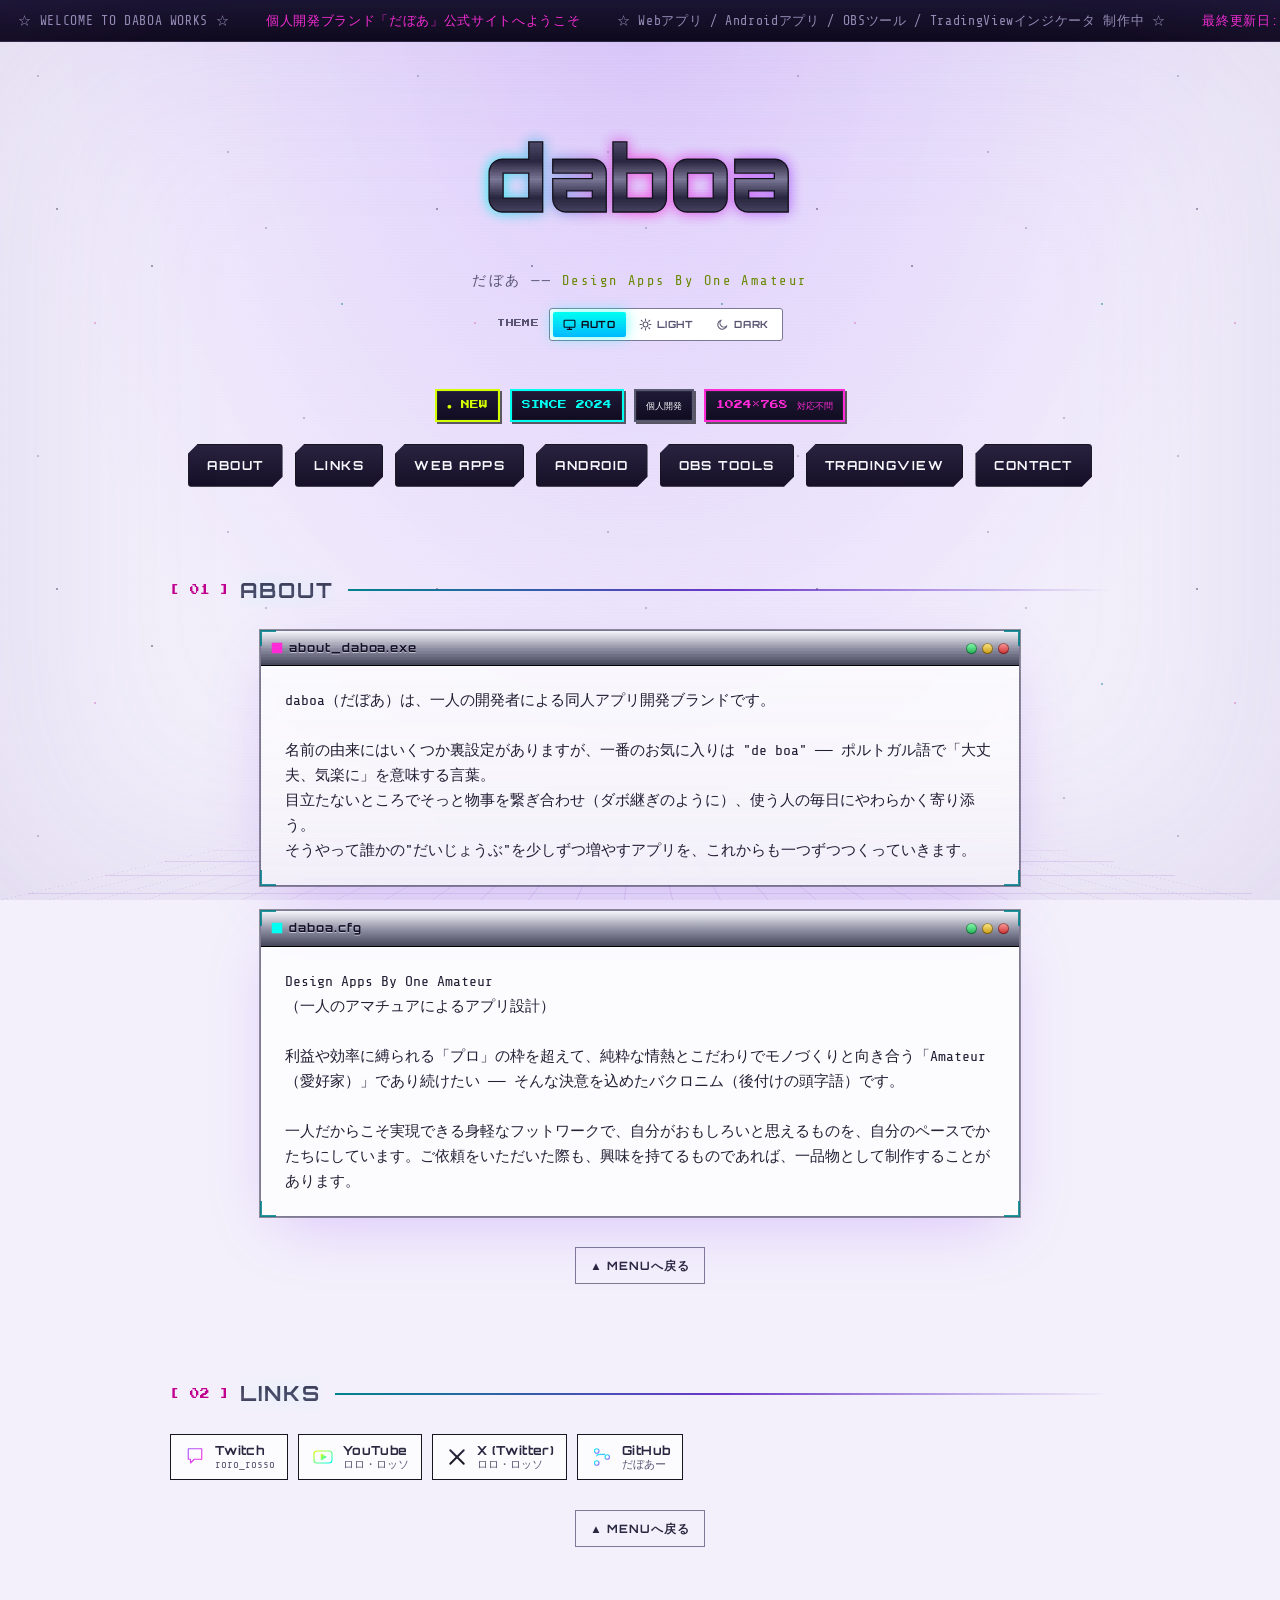
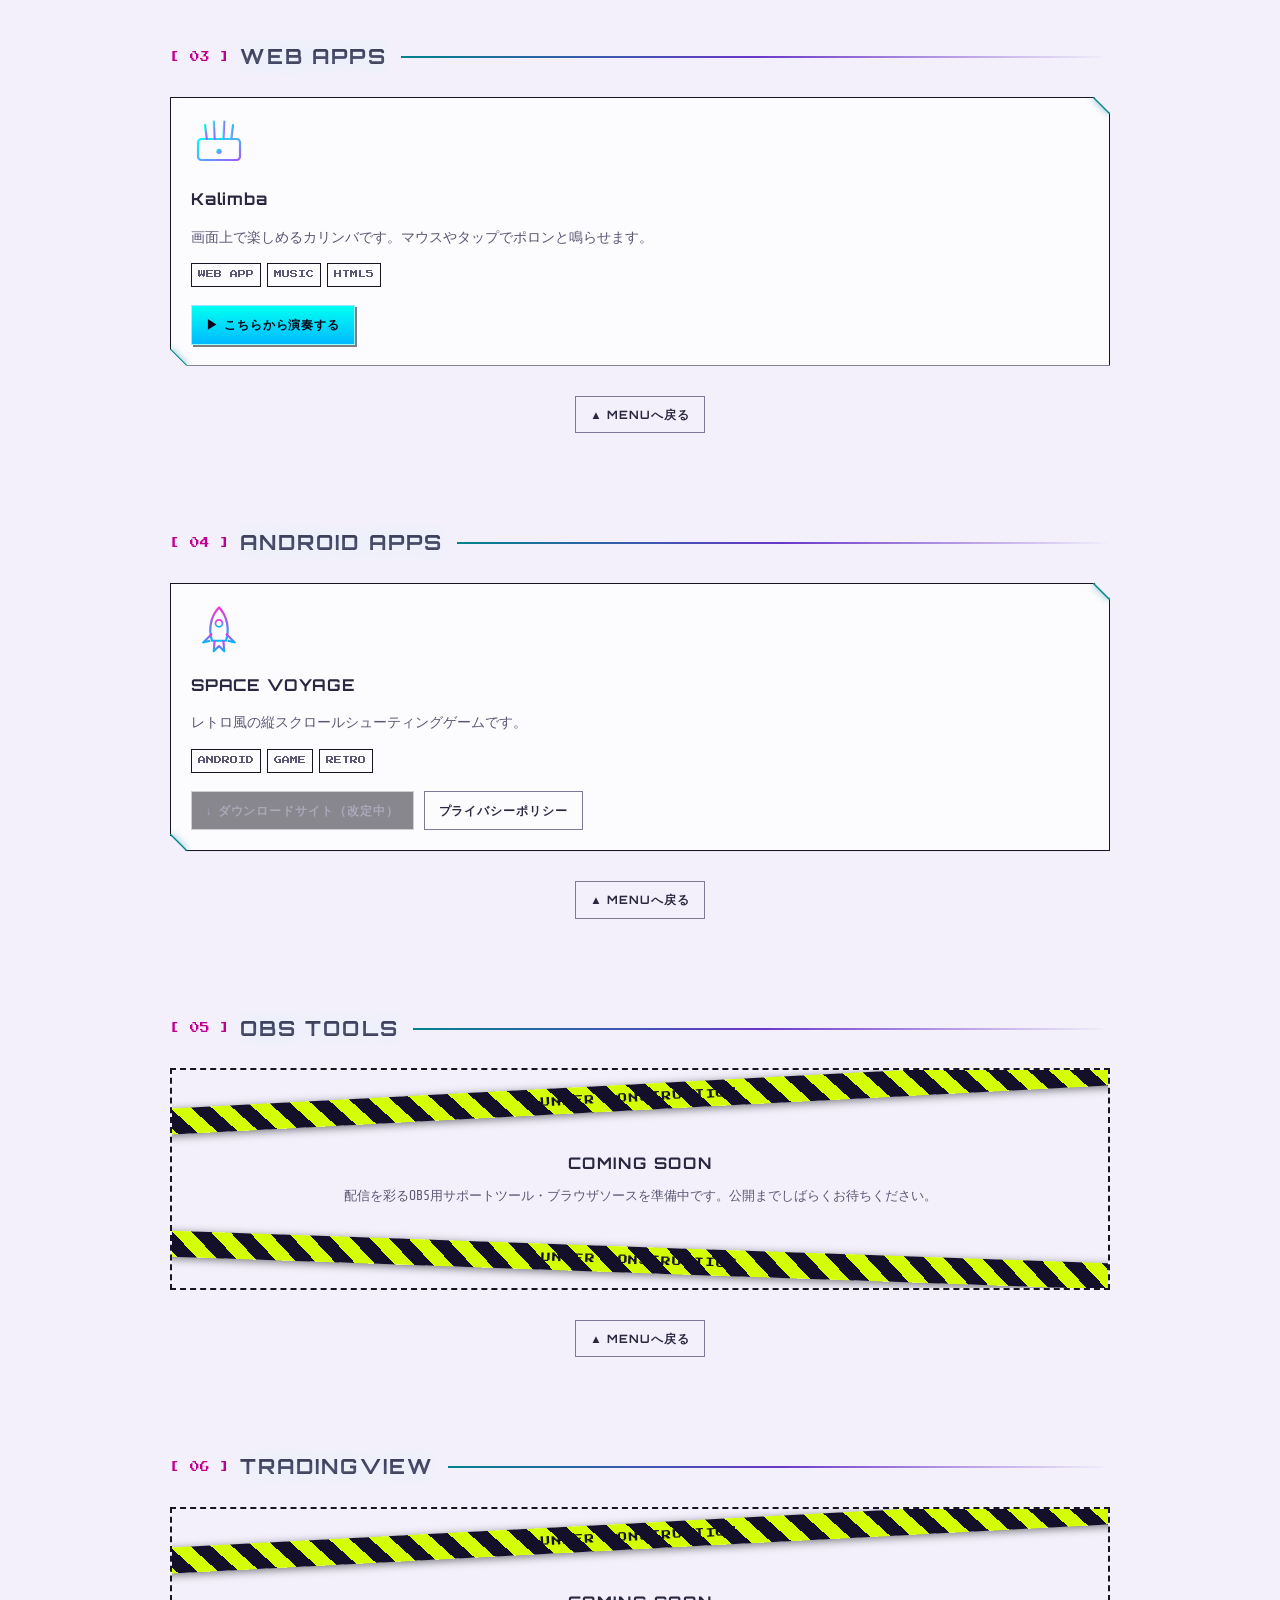
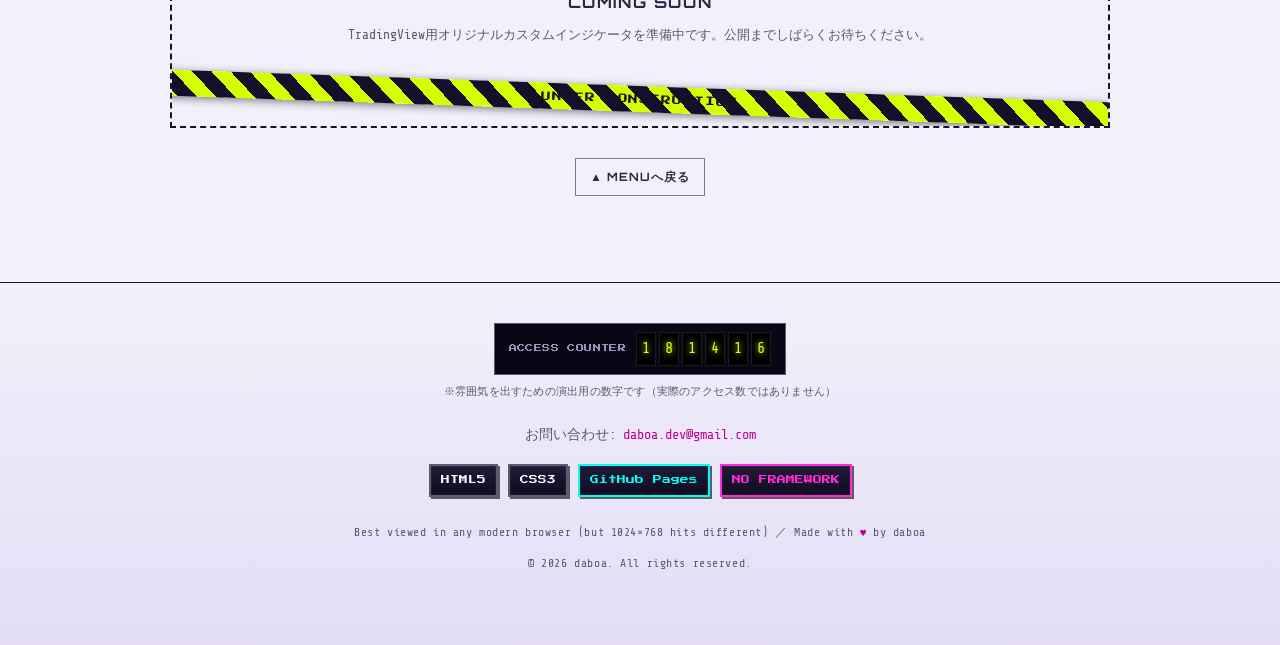
<file: index.html>
<!DOCTYPE html>
<html lang="ja">
<head>
<meta charset="UTF-8">
<script>
(function(){
  try{
    var t = localStorage.getItem('daboaTheme');
    if(t === 'light' || t === 'dark'){
      document.documentElement.setAttribute('data-theme', t);
    }
  }catch(e){}
})();
</script>
<meta name="viewport" content="width=device-width, initial-scale=1.0">
<title>daboa（だぼあ） - Design Apps By One Amateur</title>
<meta name="description" content="daboa（だぼあ）は一人の開発者による同人アプリ開発ブランドです。Webアプリ、Androidアプリ、OBS配信用ツール、TradingViewカスタムインジケータなどを制作しています。">
<meta name="theme-color" content="#050308">
<link rel="icon" type="image/svg+xml" href="./assets/img/favicon.svg">

<meta property="og:title" content="daboa（だぼあ） - Design Apps By One Amateur">
<meta property="og:description" content="一人の開発者による同人アプリ開発ブランド daboa の作品紹介サイトです。">
<meta property="og:type" content="website">
<meta property="og:url" content="https://rr96ne.github.io/">

<link rel="preconnect" href="https://fonts.googleapis.com">
<link rel="preconnect" href="https://fonts.gstatic.com" crossorigin>
<link href="https://fonts.googleapis.com/css2?family=Orbitron:wght@700;900&family=Share+Tech+Mono&family=Press+Start+2P&display=swap" rel="stylesheet">

<link rel="stylesheet" href="./assets/css/style.css">
</head>
<body>

<div id="loader">
  <div class="loader-logo">DABOA</div>
  <div class="loader-bar"><span></span></div>
  <div class="loader-text">NOW LOADING SITE.EXE ...</div>
</div>

<div class="bg-layer bg-grid"></div>
<div class="bg-layer bg-stars"></div>
<div class="scanlines"></div>
<div class="vignette"></div>

<div class="ticker">
  <div class="ticker-track">
    <span>☆ WELCOME TO DABOA WORKS ☆</span>
    <span class="hi">個人開発ブランド「だぼあ」公式サイトへようこそ</span>
    <span>☆ Webアプリ / Androidアプリ / OBSツール / TradingViewインジケータ 制作中 ☆</span>
    <span class="hi">最終更新日: <span class="last-updated"></span></span>
    <span>☆ Best viewed with curiosity ☆</span>
  </div>
</div>

<header class="hero" id="top">
  <div class="logo-wrap">
    <svg id="logoSvg" viewBox="0 0 640 170" xmlns="http://www.w3.org/2000/svg">
      <defs>
        <linearGradient id="chromeGrad" x1="0" y1="0" x2="0" y2="1">
          <stop offset="0%" class="chrome-stop-1"/>
          <stop offset="18%" class="chrome-stop-2"/>
          <stop offset="36%" class="chrome-stop-1"/>
          <stop offset="52%" class="chrome-stop-3"/>
          <stop offset="68%" class="chrome-stop-1"/>
          <stop offset="84%" class="chrome-stop-2"/>
          <stop offset="100%" class="chrome-stop-4"/>
        </linearGradient>
        <linearGradient id="neonGrad" x1="0" y1="0" x2="1" y2="0">
          <stop offset="0%" stop-color="#00fff2"/>
          <stop offset="50%" stop-color="#ff2bd6"/>
          <stop offset="100%" stop-color="#a259ff"/>
        </linearGradient>
        <filter id="logoGlow" x="-60%" y="-60%" width="220%" height="220%">
          <feGaussianBlur stdDeviation="7" result="blur"/>
          <feMerge>
            <feMergeNode in="blur"/>
            <feMergeNode in="blur"/>
          </feMerge>
        </filter>
      </defs>
      <text x="50%" y="66%" text-anchor="middle" class="chrome-text" font-size="104" fill="url(#neonGrad)" opacity="0.6" filter="url(#logoGlow)">daboa</text>
      <text x="50%" y="66%" text-anchor="middle" class="chrome-text chrome-text-fill" font-size="104" fill="url(#chromeGrad)" stroke="#15121f" stroke-width="1.5">daboa</text>
    </svg>
  </div>
  <p class="hero-sub">だぼあ ── <span class="accent">Design Apps By One Amateur</span></p>

  <div class="theme-switch" role="group" aria-label="テーマ切り替え">
    <span class="theme-switch-label">THEME</span>
    <div class="theme-switch-track">
      <button type="button" class="theme-opt" data-theme-choice="system" aria-pressed="true">
        <svg viewBox="0 0 24 24" fill="none" stroke="currentColor" stroke-width="2" stroke-linecap="round" stroke-linejoin="round"><rect x="2" y="4" width="20" height="13" rx="1.5"/><path d="M8 21h8M12 17v4"/></svg>
        <span>AUTO</span>
      </button>
      <button type="button" class="theme-opt" data-theme-choice="light" aria-pressed="false">
        <svg viewBox="0 0 24 24" fill="none" stroke="currentColor" stroke-width="2" stroke-linecap="round" stroke-linejoin="round"><circle cx="12" cy="12" r="4.5"/><path d="M12 2v2.5M12 19.5V22M4.2 4.2l1.8 1.8M18 18l1.8 1.8M2 12h2.5M19.5 12H22M4.2 19.8L6 18M18 6l1.8-1.8"/></svg>
        <span>LIGHT</span>
      </button>
      <button type="button" class="theme-opt" data-theme-choice="dark" aria-pressed="false">
        <svg viewBox="0 0 24 24" fill="none" stroke="currentColor" stroke-width="2" stroke-linecap="round" stroke-linejoin="round"><path d="M20 14.5A8.5 8.5 0 1 1 9.5 4a6.7 6.7 0 0 0 10.5 10.5Z"/></svg>
        <span>DARK</span>
      </button>
    </div>
  </div>

  <div class="badge-row">
    <span class="badge blink">● NEW</span>
    <span class="badge cyan">SINCE 2024</span>
    <span class="badge">個人開発</span>
    <span class="badge pink">1024×768 対応不問</span>
  </div>

  <nav class="nav">
    <a href="#about">ABOUT</a>
    <a href="#links">LINKS</a>
    <a href="#webapps">WEB APPS</a>
    <a href="#android">ANDROID</a>
    <a href="#obs">OBS TOOLS</a>
    <a href="#tradingview">TRADINGVIEW</a>
    <a href="#contact">CONTACT</a>
  </nav>
</header>

<main>

  <section id="about">
    <div class="section-head">
      <div class="section-title">
        <span class="num">[ 01 ]</span>
        <h2>ABOUT</h2>
      </div>
      <div class="section-line"></div>
    </div>

    <div class="hud-window">
      <div class="hud-corners"><b></b></div>
      <div class="win-titlebar">
        <span class="win-title">
          <svg viewBox="0 0 16 16"><rect x="1" y="1" width="14" height="14" fill="#ff2bd6"/></svg>
          about_daboa.exe
        </span>
        <span class="win-btns"><i></i><i></i><i></i></span>
      </div>
      <div class="win-body">
        <p>daboa（だぼあ）は、一人の開発者による同人アプリ開発ブランドです。

名前の由来にはいくつか裏設定がありますが、一番のお気に入りは "de boa" ── ポルトガル語で「大丈夫、気楽に」を意味する言葉。
目立たないところでそっと物事を繋ぎ合わせ（ダボ継ぎのように）、使う人の毎日にやわらかく寄り添う。
そうやって誰かの"だいじょうぶ"を少しずつ増やすアプリを、これからも一つずつつくっていきます。</p>
      </div>
    </div>

    <div class="hud-window" style="margin-top:24px;">
      <div class="hud-corners"><b></b></div>
      <div class="win-titlebar">
        <span class="win-title">
          <svg viewBox="0 0 16 16"><rect x="1" y="1" width="14" height="14" fill="#00fff2"/></svg>
          daboa.cfg
        </span>
        <span class="win-btns"><i></i><i></i><i></i></span>
      </div>
      <div class="win-body">
        <p>Design Apps By One Amateur
（一人のアマチュアによるアプリ設計）

利益や効率に縛られる「プロ」の枠を超えて、純粋な情熱とこだわりでモノづくりと向き合う「Amateur（愛好家）」であり続けたい ── そんな決意を込めたバクロニム（後付けの頭字語）です。

一人だからこそ実現できる身軽なフットワークで、自分がおもしろいと思えるものを、自分のペースでかたちにしています。ご依頼をいただいた際も、興味を持てるものであれば、一品物として制作することがあります。</p>
      </div>
    </div>

    <div class="section-back">
      <a class="back-link" href="#top">▲ MENUへ戻る</a>
    </div>
  </section>

  <section id="links">
    <div class="section-head">
      <div class="section-title">
        <span class="num">[ 02 ]</span>
        <h2>LINKS</h2>
      </div>
      <div class="section-line"></div>
    </div>

    <div class="links-grid">
      <a class="link-chip" href="https://www.twitch.tv/roro_rosso" target="_blank" rel="noopener">
        <svg class="link-chip-icon" viewBox="0 0 64 64">
          <defs>
            <linearGradient id="twitchG" x1="0" y1="0" x2="1" y2="1">
              <stop offset="0%" stop-color="#a259ff"/>
              <stop offset="100%" stop-color="#ff2bd6"/>
            </linearGradient>
          </defs>
          <path d="M14 10 H50 V38 H30 L20 48 V38 H14 Z" fill="none" stroke="url(#twitchG)" stroke-width="3" stroke-linejoin="round"/>
          <line x1="26" y1="18" x2="26" y2="30" stroke="url(#twitchG)" stroke-width="3" stroke-linecap="round"/>
          <line x1="38" y1="18" x2="38" y2="30" stroke="url(#twitchG)" stroke-width="3" stroke-linecap="round"/>
        </svg>
        <span class="link-chip-text">
          <strong>Twitch</strong>
          <small>roro_rosso</small>
        </span>
      </a>

      <a class="link-chip" href="https://www.youtube.com/@Roro_Rosso" target="_blank" rel="noopener">
        <svg class="link-chip-icon" viewBox="0 0 64 64">
          <defs>
            <linearGradient id="ytG" x1="0" y1="0" x2="1" y2="1">
              <stop offset="0%" stop-color="#d4ff00"/>
              <stop offset="100%" stop-color="#00fff2"/>
            </linearGradient>
          </defs>
          <rect x="8" y="16" width="48" height="32" rx="8" fill="none" stroke="url(#ytG)" stroke-width="3"/>
          <path d="M27 24 L41 32 L27 40 Z" fill="url(#ytG)" stroke="url(#ytG)" stroke-width="2" stroke-linejoin="round"/>
        </svg>
        <span class="link-chip-text">
          <strong>YouTube</strong>
          <small>ロロ・ロッソ</small>
        </span>
      </a>

      <a class="link-chip" href="https://x.com/rr96ne" target="_blank" rel="noopener">
        <svg class="link-chip-icon" viewBox="0 0 64 64">
          <defs>
            <linearGradient id="xG" x1="0" y1="0" x2="0" y2="1">
              <stop offset="0%" class="chrome-stop-1"/>
              <stop offset="100%" class="chrome-stop-4"/>
            </linearGradient>
          </defs>
          <line x1="14" y1="14" x2="50" y2="50" stroke="url(#xG)" stroke-width="5" stroke-linecap="round"/>
          <line x1="50" y1="14" x2="14" y2="50" stroke="url(#xG)" stroke-width="5" stroke-linecap="round"/>
        </svg>
        <span class="link-chip-text">
          <strong>X (Twitter)</strong>
          <small>ロロ・ロッソ</small>
        </span>
      </a>

      <a class="link-chip" href="https://github.com/RR96ne" target="_blank" rel="noopener">
        <svg class="link-chip-icon" viewBox="0 0 64 64">
          <defs>
            <linearGradient id="ghG" x1="0" y1="0" x2="1" y2="1">
              <stop offset="0%" stop-color="#00fff2"/>
              <stop offset="100%" stop-color="#a259ff"/>
            </linearGradient>
          </defs>
          <circle cx="18" cy="16" r="6" fill="none" stroke="url(#ghG)" stroke-width="3"/>
          <circle cx="18" cy="48" r="6" fill="none" stroke="url(#ghG)" stroke-width="3"/>
          <circle cx="46" cy="32" r="6" fill="none" stroke="url(#ghG)" stroke-width="3"/>
          <line x1="18" y1="22" x2="18" y2="42" stroke="url(#ghG)" stroke-width="3"/>
          <path d="M18 30 C18 25 23 25 28 25 H40" fill="none" stroke="url(#ghG)" stroke-width="3"/>
        </svg>
        <span class="link-chip-text">
          <strong>GitHub</strong>
          <small>だぼあー</small>
        </span>
      </a>
    </div>

    <div class="section-back">
      <a class="back-link" href="#top">▲ MENUへ戻る</a>
    </div>
  </section>

  <section id="webapps">
    <div class="section-head">
      <div class="section-title">
        <span class="num">[ 03 ]</span>
        <h2>WEB APPS</h2>
      </div>
      <div class="section-line"></div>
    </div>

    <div class="card-grid">
      <div class="work-card">
        <svg class="work-icon" viewBox="0 0 64 64">
          <defs>
            <linearGradient id="kalimbaG" x1="0" y1="0" x2="1" y2="1">
              <stop offset="0%" stop-color="#00fff2"/>
              <stop offset="100%" stop-color="#a259ff"/>
            </linearGradient>
          </defs>
          <rect x="8" y="24" width="48" height="24" rx="4" fill="none" stroke="url(#kalimbaG)" stroke-width="2.5"/>
          <line x1="18" y1="24" x2="16" y2="8" stroke="url(#kalimbaG)" stroke-width="2.5" stroke-linecap="round"/>
          <line x1="27" y1="24" x2="26" y2="4" stroke="url(#kalimbaG)" stroke-width="2.5" stroke-linecap="round"/>
          <line x1="37" y1="24" x2="38" y2="4" stroke="url(#kalimbaG)" stroke-width="2.5" stroke-linecap="round"/>
          <line x1="46" y1="24" x2="48" y2="8" stroke="url(#kalimbaG)" stroke-width="2.5" stroke-linecap="round"/>
          <circle cx="32" cy="38" r="3" fill="url(#kalimbaG)"/>
        </svg>
        <h3>Kalimba</h3>
        <p>画面上で楽しめるカリンバです。マウスやタップでポロンと鳴らせます。</p>
        <div class="tag-row">
          <span class="tag">WEB APP</span>
          <span class="tag">MUSIC</span>
          <span class="tag">HTML5</span>
        </div>
        <div class="card-links">
          <a class="btn-y2k" href="https://rr96ne.github.io/kalimba-app/" target="_blank" rel="noopener">▶ こちらから演奏する</a>
        </div>
      </div>
    </div>

    <div class="section-back">
      <a class="back-link" href="#top">▲ MENUへ戻る</a>
    </div>
  </section>

  <section id="android">
    <div class="section-head">
      <div class="section-title">
        <span class="num">[ 04 ]</span>
        <h2>ANDROID APPS</h2>
      </div>
      <div class="section-line"></div>
    </div>

    <div class="card-grid">
      <div class="work-card">
        <svg class="work-icon" viewBox="0 0 64 64">
          <defs>
            <linearGradient id="rocketG" x1="0" y1="0" x2="0" y2="1">
              <stop offset="0%" stop-color="#ff2bd6"/>
              <stop offset="100%" stop-color="#00baff"/>
            </linearGradient>
          </defs>
          <path d="M32 4 C42 14 44 30 40 42 L24 42 C20 30 22 14 32 4 Z" fill="none" stroke="url(#rocketG)" stroke-width="2.5" stroke-linejoin="round"/>
          <circle cx="32" cy="22" r="4" fill="none" stroke="url(#rocketG)" stroke-width="2"/>
          <path d="M24 34 L14 44 L22 42" fill="none" stroke="url(#rocketG)" stroke-width="2.5" stroke-linejoin="round"/>
          <path d="M40 34 L50 44 L42 42" fill="none" stroke="url(#rocketG)" stroke-width="2.5" stroke-linejoin="round"/>
          <path d="M27 42 L26 54 L32 48 L38 54 L37 42" fill="none" stroke="url(#rocketG)" stroke-width="2.5" stroke-linejoin="round"/>
        </svg>
        <h3>SPACE VOYAGE</h3>
        <p>レトロ風の縦スクロールシューティングゲームです。</p>
        <div class="tag-row">
          <span class="tag">ANDROID</span>
          <span class="tag">GAME</span>
          <span class="tag">RETRO</span>
        </div>
        <div class="card-links">
          <span class="btn-y2k disabled">↓ ダウンロードサイト（改定中）</span>
          <a class="btn-y2k ghost" href="./Android/SpaceVoyage/PrivacyPolicy.html">プライバシーポリシー</a>
        </div>
      </div>
    </div>

    <div class="section-back">
      <a class="back-link" href="#top">▲ MENUへ戻る</a>
    </div>
  </section>

  <section id="obs">
    <div class="section-head">
      <div class="section-title">
        <span class="num">[ 05 ]</span>
        <h2>OBS TOOLS</h2>
      </div>
      <div class="section-line"></div>
    </div>

    <div class="soon-card">
      <div class="tape top">UNDER CONSTRUCTION</div>
      <div class="soon-body">
        <h3>COMING SOON</h3>
        <p>配信を彩るOBS用サポートツール・ブラウザソースを準備中です。公開までしばらくお待ちください。</p>
      </div>
      <div class="tape bottom">UNDER CONSTRUCTION</div>
    </div>

    <div class="section-back">
      <a class="back-link" href="#top">▲ MENUへ戻る</a>
    </div>
  </section>

  <section id="tradingview">
    <div class="section-head">
      <div class="section-title">
        <span class="num">[ 06 ]</span>
        <h2>TRADINGVIEW</h2>
      </div>
      <div class="section-line"></div>
    </div>

    <div class="soon-card">
      <div class="tape top">UNDER CONSTRUCTION</div>
      <div class="soon-body">
        <h3>COMING SOON</h3>
        <p>TradingView用オリジナルカスタムインジケータを準備中です。公開までしばらくお待ちください。</p>
      </div>
      <div class="tape bottom">UNDER CONSTRUCTION</div>
    </div>

    <div class="section-back">
      <a class="back-link" href="#top">▲ MENUへ戻る</a>
    </div>
  </section>

</main>

<footer id="contact">
  <div class="counter-widget">
    <span class="counter-label">ACCESS COUNTER</span>
    <span class="counter-digits" id="counterDigits"><span>0</span><span>0</span><span>0</span><span>0</span><span>0</span><span>0</span></span>
  </div>
  <p class="counter-note">※雰囲気を出すための演出用の数字です（実際のアクセス数ではありません）</p>

  <p class="contact-line">お問い合わせ: <a href="mailto:daboa.dev@gmail.com">daboa.dev@gmail.com</a></p>

  <div class="footer-badges">
    <span class="badge">HTML5</span>
    <span class="badge">CSS3</span>
    <span class="badge cyan">GitHub Pages</span>
    <span class="badge pink">NO FRAMEWORK</span>
  </div>

  <p class="footer-note">Best viewed in any modern browser (but 1024×768 hits different) ／ Made with <span class="heart">♥</span> by daboa</p>
  <p class="footer-note">© <span class="cur-year"></span> daboa. All rights reserved.</p>
</footer>

<button class="to-top" id="toTop" aria-label="ページトップへ戻る">
  <svg viewBox="0 0 24 24" fill="none" stroke="#15121f" stroke-width="2.5"><path d="M12 19V5M5 12l7-7 7 7"/></svg>
</button>

<script src="./assets/js/main.js"></script>
</body>
</html>
</file>
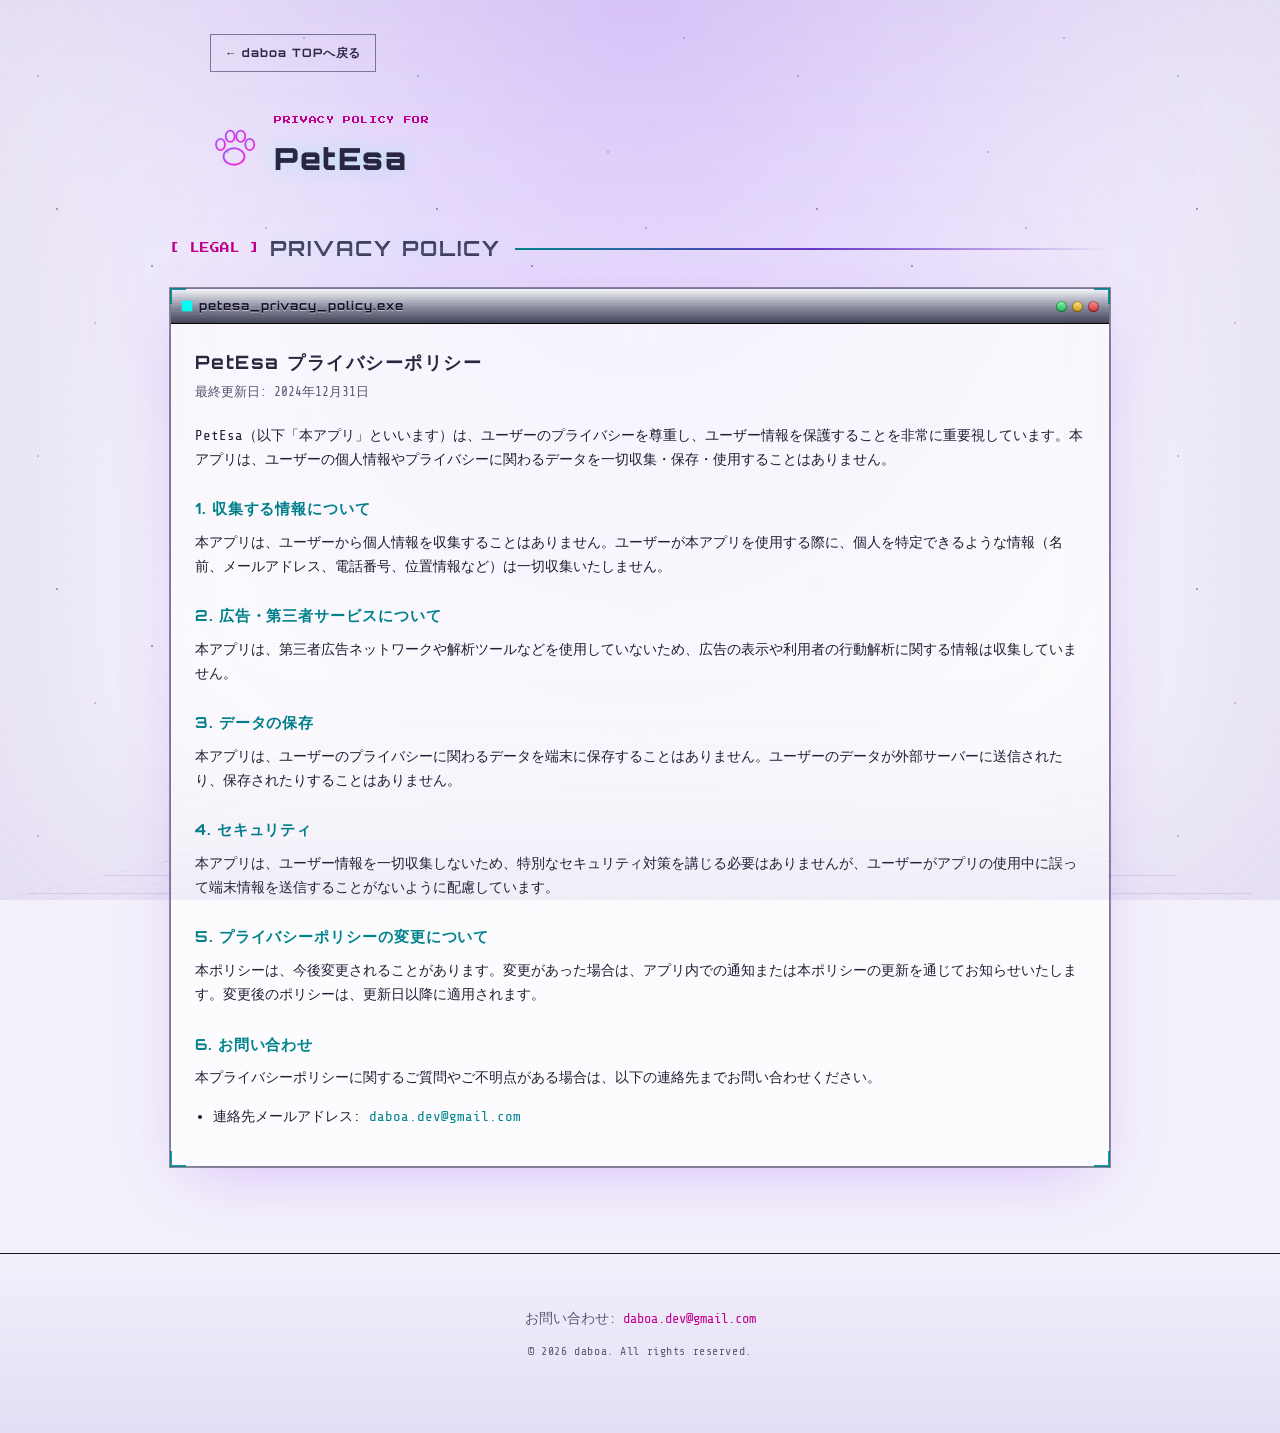
<file: Android/PetEsa/PrivacyPolicy.html>
<!DOCTYPE html>
<html lang="ja">
<head>
<meta charset="UTF-8">
<script>
(function(){
  try{
    var t = localStorage.getItem('daboaTheme');
    if(t === 'light' || t === 'dark'){
      document.documentElement.setAttribute('data-theme', t);
    }
  }catch(e){}
})();
</script>
<meta name="viewport" content="width=device-width, initial-scale=1.0">
<title>プライバシーポリシー | PetEsa - daboa</title>
<meta name="theme-color" content="#050308">
<link rel="icon" type="image/svg+xml" href="../../assets/img/favicon.svg">

<link rel="preconnect" href="https://fonts.googleapis.com">
<link rel="preconnect" href="https://fonts.gstatic.com" crossorigin>
<link href="https://fonts.googleapis.com/css2?family=Orbitron:wght@700;900&family=Share+Tech+Mono&family=Press+Start+2P&display=swap" rel="stylesheet">

<link rel="stylesheet" href="../../assets/css/style.css">
</head>
<body>

<div class="bg-layer bg-grid"></div>
<div class="bg-layer bg-stars"></div>
<div class="scanlines"></div>
<div class="vignette"></div>

<div style="max-width:900px; margin:0 auto; padding:34px 20px 0; position:relative; z-index:5;">
  <a class="back-link" href="../../index.html">← daboa TOPへ戻る</a>
</div>

<div class="app-banner">
  <svg class="work-icon" viewBox="0 0 64 64">
    <defs>
      <linearGradient id="pawG" x1="0" y1="0" x2="1" y2="1">
        <stop offset="0%" stop-color="#a259ff"/>
        <stop offset="100%" stop-color="#ff2bd6"/>
      </linearGradient>
    </defs>
    <ellipse cx="32" cy="42" rx="14" ry="11" fill="none" stroke="url(#pawG)" stroke-width="2.5"/>
    <ellipse cx="14" cy="26" rx="6" ry="7.5" fill="none" stroke="url(#pawG)" stroke-width="2.5"/>
    <ellipse cx="27" cy="15" rx="6" ry="7.5" fill="none" stroke="url(#pawG)" stroke-width="2.5"/>
    <ellipse cx="41" cy="15" rx="6" ry="7.5" fill="none" stroke="url(#pawG)" stroke-width="2.5"/>
    <ellipse cx="53" cy="26" rx="6" ry="7.5" fill="none" stroke="url(#pawG)" stroke-width="2.5"/>
  </svg>
  <div>
    <p class="app-banner-kicker">PRIVACY POLICY FOR</p>
    <p class="app-banner-name">PetEsa</p>
  </div>
</div>

<main>
  <section>
    <div class="section-head">
      <div class="section-title">
        <span class="num">[ LEGAL ]</span>
        <h2>PRIVACY POLICY</h2>
      </div>
      <div class="section-line"></div>
    </div>

    <div class="hud-window">
      <div class="hud-corners"><b></b></div>
      <div class="win-titlebar">
        <span class="win-title">
          <svg viewBox="0 0 16 16"><rect x="1" y="1" width="14" height="14" fill="#00fff2"/></svg>
          petesa_privacy_policy.exe
        </span>
        <span class="win-btns"><i></i><i></i><i></i></span>
      </div>
      <div class="win-body legal-body">
        <h1>PetEsa プライバシーポリシー</h1>
        <p class="updated">最終更新日: 2024年12月31日</p>

        <p>PetEsa（以下「本アプリ」といいます）は、ユーザーのプライバシーを尊重し、ユーザー情報を保護することを非常に重要視しています。本アプリは、ユーザーの個人情報やプライバシーに関わるデータを一切収集・保存・使用することはありません。</p>

        <h2>1. 収集する情報について</h2>
        <p>本アプリは、ユーザーから個人情報を収集することはありません。ユーザーが本アプリを使用する際に、個人を特定できるような情報（名前、メールアドレス、電話番号、位置情報など）は一切収集いたしません。</p>

        <h2>2. 広告・第三者サービスについて</h2>
        <p>本アプリは、第三者広告ネットワークや解析ツールなどを使用していないため、広告の表示や利用者の行動解析に関する情報は収集していません。</p>

        <h2>3. データの保存</h2>
        <p>本アプリは、ユーザーのプライバシーに関わるデータを端末に保存することはありません。ユーザーのデータが外部サーバーに送信されたり、保存されたりすることはありません。</p>

        <h2>4. セキュリティ</h2>
        <p>本アプリは、ユーザー情報を一切収集しないため、特別なセキュリティ対策を講じる必要はありませんが、ユーザーがアプリの使用中に誤って端末情報を送信することがないように配慮しています。</p>

        <h2>5. プライバシーポリシーの変更について</h2>
        <p>本ポリシーは、今後変更されることがあります。変更があった場合は、アプリ内での通知または本ポリシーの更新を通じてお知らせいたします。変更後のポリシーは、更新日以降に適用されます。</p>

        <h2>6. お問い合わせ</h2>
        <p>本プライバシーポリシーに関するご質問やご不明点がある場合は、以下の連絡先までお問い合わせください。</p>
        <ul>
          <li>連絡先メールアドレス: <a href="mailto:daboa.dev@gmail.com">daboa.dev@gmail.com</a></li>
        </ul>
      </div>
    </div>
  </section>
</main>

<footer>
  <p class="contact-line">お問い合わせ: <a href="mailto:daboa.dev@gmail.com">daboa.dev@gmail.com</a></p>
  <p class="footer-note">© <span class="cur-year"></span> daboa. All rights reserved.</p>
</footer>

<button class="to-top" id="toTop" aria-label="ページトップへ戻る">
  <svg viewBox="0 0 24 24" fill="none" stroke="#15121f" stroke-width="2.5"><path d="M12 19V5M5 12l7-7 7 7"/></svg>
</button>

<script src="../../assets/js/main.js"></script>
</body>
</html>
</file>
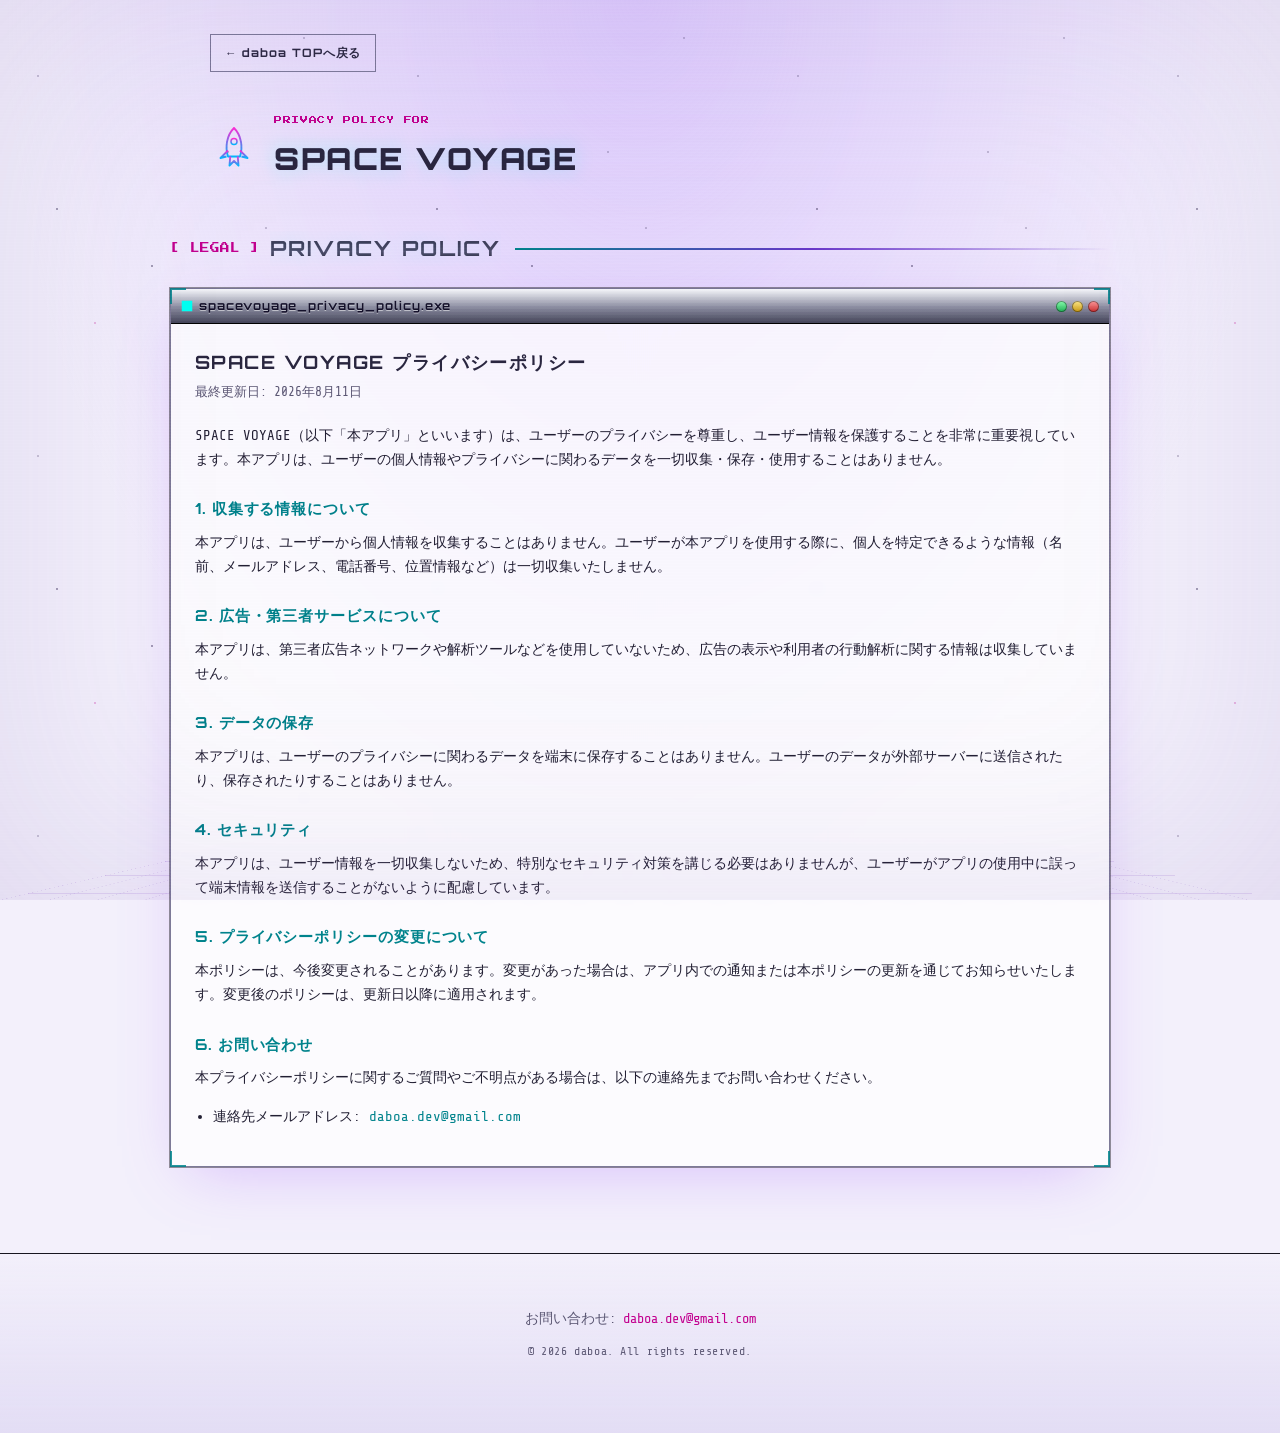
<file: Android/SpaceVoyage/PrivacyPolicy.html>
<!DOCTYPE html>
<html lang="ja">
<head>
<meta charset="UTF-8">
<script>
(function(){
  try{
    var t = localStorage.getItem('daboaTheme');
    if(t === 'light' || t === 'dark'){
      document.documentElement.setAttribute('data-theme', t);
    }
  }catch(e){}
})();
</script>
<meta name="viewport" content="width=device-width, initial-scale=1.0">
<title>プライバシーポリシー | SPACE VOYAGE - daboa</title>
<meta name="theme-color" content="#050308">
<link rel="icon" type="image/svg+xml" href="../../assets/img/favicon.svg">

<link rel="preconnect" href="https://fonts.googleapis.com">
<link rel="preconnect" href="https://fonts.gstatic.com" crossorigin>
<link href="https://fonts.googleapis.com/css2?family=Orbitron:wght@700;900&family=Share+Tech+Mono&family=Press+Start+2P&display=swap" rel="stylesheet">

<link rel="stylesheet" href="../../assets/css/style.css">
</head>
<body>

<div class="bg-layer bg-grid"></div>
<div class="bg-layer bg-stars"></div>
<div class="scanlines"></div>
<div class="vignette"></div>

<div style="max-width:900px; margin:0 auto; padding:34px 20px 0; position:relative; z-index:5;">
  <a class="back-link" href="../../index.html">← daboa TOPへ戻る</a>
</div>

<div class="app-banner">
  <svg class="work-icon" viewBox="0 0 64 64">
    <defs>
      <linearGradient id="rocketG" x1="0" y1="0" x2="0" y2="1">
        <stop offset="0%" stop-color="#ff2bd6"/>
        <stop offset="100%" stop-color="#00baff"/>
      </linearGradient>
    </defs>
    <path d="M32 4 C42 14 44 30 40 42 L24 42 C20 30 22 14 32 4 Z" fill="none" stroke="url(#rocketG)" stroke-width="2.5" stroke-linejoin="round"/>
    <circle cx="32" cy="22" r="4" fill="none" stroke="url(#rocketG)" stroke-width="2"/>
    <path d="M24 34 L14 44 L22 42" fill="none" stroke="url(#rocketG)" stroke-width="2.5" stroke-linejoin="round"/>
    <path d="M40 34 L50 44 L42 42" fill="none" stroke="url(#rocketG)" stroke-width="2.5" stroke-linejoin="round"/>
    <path d="M27 42 L26 54 L32 48 L38 54 L37 42" fill="none" stroke="url(#rocketG)" stroke-width="2.5" stroke-linejoin="round"/>
  </svg>
  <div>
    <p class="app-banner-kicker">PRIVACY POLICY FOR</p>
    <p class="app-banner-name">SPACE VOYAGE</p>
  </div>
</div>

<main>
  <section>
    <div class="section-head">
      <div class="section-title">
        <span class="num">[ LEGAL ]</span>
        <h2>PRIVACY POLICY</h2>
      </div>
      <div class="section-line"></div>
    </div>

    <div class="hud-window">
      <div class="hud-corners"><b></b></div>
      <div class="win-titlebar">
        <span class="win-title">
          <svg viewBox="0 0 16 16"><rect x="1" y="1" width="14" height="14" fill="#00fff2"/></svg>
          spacevoyage_privacy_policy.exe
        </span>
        <span class="win-btns"><i></i><i></i><i></i></span>
      </div>
      <div class="win-body legal-body">
        <h1>SPACE VOYAGE プライバシーポリシー</h1>
        <p class="updated">最終更新日: 2026年8月11日</p>

        <p>SPACE VOYAGE（以下「本アプリ」といいます）は、ユーザーのプライバシーを尊重し、ユーザー情報を保護することを非常に重要視しています。本アプリは、ユーザーの個人情報やプライバシーに関わるデータを一切収集・保存・使用することはありません。</p>

        <h2>1. 収集する情報について</h2>
        <p>本アプリは、ユーザーから個人情報を収集することはありません。ユーザーが本アプリを使用する際に、個人を特定できるような情報（名前、メールアドレス、電話番号、位置情報など）は一切収集いたしません。</p>

        <h2>2. 広告・第三者サービスについて</h2>
        <p>本アプリは、第三者広告ネットワークや解析ツールなどを使用していないため、広告の表示や利用者の行動解析に関する情報は収集していません。</p>

        <h2>3. データの保存</h2>
        <p>本アプリは、ユーザーのプライバシーに関わるデータを端末に保存することはありません。ユーザーのデータが外部サーバーに送信されたり、保存されたりすることはありません。</p>

        <h2>4. セキュリティ</h2>
        <p>本アプリは、ユーザー情報を一切収集しないため、特別なセキュリティ対策を講じる必要はありませんが、ユーザーがアプリの使用中に誤って端末情報を送信することがないように配慮しています。</p>

        <h2>5. プライバシーポリシーの変更について</h2>
        <p>本ポリシーは、今後変更されることがあります。変更があった場合は、アプリ内での通知または本ポリシーの更新を通じてお知らせいたします。変更後のポリシーは、更新日以降に適用されます。</p>

        <h2>6. お問い合わせ</h2>
        <p>本プライバシーポリシーに関するご質問やご不明点がある場合は、以下の連絡先までお問い合わせください。</p>
        <ul>
          <li>連絡先メールアドレス: <a href="mailto:daboa.dev@gmail.com">daboa.dev@gmail.com</a></li>
        </ul>
      </div>
    </div>
  </section>
</main>

<footer>
  <p class="contact-line">お問い合わせ: <a href="mailto:daboa.dev@gmail.com">daboa.dev@gmail.com</a></p>
  <p class="footer-note">© <span class="cur-year"></span> daboa. All rights reserved.</p>
</footer>

<button class="to-top" id="toTop" aria-label="ページトップへ戻る">
  <svg viewBox="0 0 24 24" fill="none" stroke="#15121f" stroke-width="2.5"><path d="M12 19V5M5 12l7-7 7 7"/></svg>
</button>

<script src="../../assets/js/main.js"></script>
</body>
</html>
</file>
<file: assets/css/style.css>
/* =========================================================
   daboa works — Y2K Cyber/Metallic theme
   Supports dark / light / system, plus a manual override
   stored in localStorage("daboaTheme") and applied via
   <html data-theme="light|dark">. See assets/js/main.js.
   ========================================================= */

:root{
  /* ---- surfaces (swap per theme) ---- */
  --bg: #050308;
  --bg-deep: #0a0518;
  --panel: rgba(14, 10, 28, 0.72);
  --panel-solid: #100b22;
  --footer-tint-a: rgba(10,6,20,0);
  --footer-tint-b: rgba(10,6,20,.6);

  /* ---- metallic ramp (brightest -> deepest), swap per theme ---- */
  --chrome-1: #f6f7fb;
  --chrome-2: #c7c9d6;
  --chrome-3: #8b8da0;
  --chrome-4: #45465a;

  /* ---- body text (swap per theme) ---- */
  --text: #e9e8f5;
  --text-dim: #9a94b8;

  /* ---- fixed vivid accents: always used on fixed-dark chrome
     chips (ticker / badges / nav / buttons-fill / tape) so they
     never need to change with theme ---- */
  --cyan: #00fff2;
  --blue: #00baff;
  --pink: #ff2bd6;
  --purple: #a259ff;
  --lime: #d4ff00;

  /* ---- "ink" accents: same hue family, tuned so they stay
     readable as TEXT directly on the swapping page surface
     (equal to the vivid value in dark theme; darkened for light) ---- */
  --ink-cyan: #00fff2;
  --ink-pink: #ff2bd6;
  --ink-purple: #a259ff;
  --ink-lime: #d4ff00;

  /* fixed constant: dark text placed on bright accent fills */
  --on-accent: #0a0518;

  /* decorative background layers */
  --star-dot: #ffffff;
  --grid-line: rgba(0,255,242,.35);
  --grid-haze: rgba(80,20,120,.55);
  --scanline-color: rgba(255,255,255,.035);
  --vignette-color: rgba(0,0,0,.85);

  color-scheme: dark;

  --font-display: "Orbitron", "Rajdhani", sans-serif;
  --font-mono: "Share Tech Mono", "MS Gothic", monospace;
  --font-pixel: "Press Start 2P", cursive;
}

/* ---- light theme: system preference, unless explicitly forced dark ---- */
@media (prefers-color-scheme: light){
  :root:not([data-theme="dark"]){
    --bg: #f3f0fb;
    --bg-deep: #e6e1f5;
    --panel: rgba(255,255,255,.7);
    --panel-solid: #ffffff;
    --footer-tint-a: rgba(230,225,245,0);
    --footer-tint-b: rgba(214,206,240,.55);

    --chrome-1: #2a2740;
    --chrome-2: #514d6c;
    --chrome-3: #7d7a98;
    --chrome-4: #17151f;

    --text: #221f33;
    --text-dim: #5b5773;

    --ink-cyan: #00838c;
    --ink-pink: #c2008f;
    --ink-purple: #6a37c9;
    --ink-lime: #6a8a00;

    --star-dot: #3a2f57;
    --grid-line: rgba(120,60,190,.28);
    --grid-haze: rgba(190,150,255,.4);
    --scanline-color: rgba(30,10,50,.05);
    --vignette-color: rgba(120,90,180,.15);

    color-scheme: light;
  }
}

/* ---- explicit override: forced light, regardless of system ---- */
:root[data-theme="light"]{
  --bg: #f3f0fb;
  --bg-deep: #e6e1f5;
  --panel: rgba(255,255,255,.7);
  --panel-solid: #ffffff;
  --footer-tint-a: rgba(230,225,245,0);
  --footer-tint-b: rgba(214,206,240,.55);

  --chrome-1: #2a2740;
  --chrome-2: #514d6c;
  --chrome-3: #7d7a98;
  --chrome-4: #17151f;

  --text: #221f33;
  --text-dim: #5b5773;

  --ink-cyan: #00838c;
  --ink-pink: #c2008f;
  --ink-purple: #6a37c9;
  --ink-lime: #6a8a00;

  --star-dot: #3a2f57;
  --grid-line: rgba(120,60,190,.28);
  --grid-haze: rgba(190,150,255,.4);
  --scanline-color: rgba(30,10,50,.05);
  --vignette-color: rgba(120,90,180,.15);

  color-scheme: light;
}

/* ---- explicit override: forced dark, regardless of system ---- */
:root[data-theme="dark"]{
  --bg: #050308;
  --bg-deep: #0a0518;
  --panel: rgba(14, 10, 28, 0.72);
  --panel-solid: #100b22;
  --footer-tint-a: rgba(10,6,20,0);
  --footer-tint-b: rgba(10,6,20,.6);

  --chrome-1: #f6f7fb;
  --chrome-2: #c7c9d6;
  --chrome-3: #8b8da0;
  --chrome-4: #45465a;

  --text: #e9e8f5;
  --text-dim: #9a94b8;

  --ink-cyan: #00fff2;
  --ink-pink: #ff2bd6;
  --ink-purple: #a259ff;
  --ink-lime: #d4ff00;

  --star-dot: #ffffff;
  --grid-line: rgba(0,255,242,.35);
  --grid-haze: rgba(80,20,120,.55);
  --scanline-color: rgba(255,255,255,.035);
  --vignette-color: rgba(0,0,0,.85);

  color-scheme: dark;
}

*{ box-sizing: border-box; }

html{
  scroll-behavior: smooth;
}

body{
  margin: 0;
  background: var(--bg);
  color: var(--text);
  font-family: var(--font-mono);
  font-size: 16px;
  line-height: 1.7;
  overflow-x: hidden;
  cursor: default;
  position: relative;
  transition: background-color .25s ease, color .25s ease;
}

::selection{
  background: var(--pink);
  color: var(--on-accent);
}

/* custom scrollbar */
::-webkit-scrollbar{ width: 14px; }
::-webkit-scrollbar-track{ background: var(--bg-deep); }
::-webkit-scrollbar-thumb{
  background: linear-gradient(var(--chrome-1), var(--chrome-3));
  border: 2px solid var(--bg-deep);
  border-radius: 2px;
}
::-webkit-scrollbar-thumb:hover{ background: linear-gradient(var(--cyan), var(--blue)); }

a{ color: var(--ink-cyan); text-decoration: none; }
a:hover{ color: var(--ink-pink); text-decoration: underline; }

h1,h2,h3{ font-family: var(--font-display); margin: 0; }

/* =========================================================
   Background layers: grid horizon + starfield + scanlines
   ========================================================= */

.bg-layer{
  position: fixed;
  inset: 0;
  z-index: 0;
  pointer-events: none;
}

.bg-stars{
  background-image:
    radial-gradient(1px 1px at 10% 20%, var(--star-dot), transparent),
    radial-gradient(1px 1px at 80% 10%, var(--star-dot), transparent),
    radial-gradient(1.5px 1.5px at 40% 70%, var(--star-dot), transparent),
    radial-gradient(1px 1px at 60% 40%, var(--star-dot), transparent),
    radial-gradient(1.5px 1.5px at 90% 80%, var(--ink-cyan), transparent),
    radial-gradient(1px 1px at 25% 85%, var(--ink-pink), transparent),
    radial-gradient(1px 1px at 70% 60%, var(--star-dot), transparent),
    radial-gradient(1.5px 1.5px at 15% 55%, var(--star-dot), transparent);
  background-repeat: repeat;
  background-size: 380px 380px;
  opacity: .8;
  animation: star-drift 90s linear infinite;
}
@keyframes star-drift{
  from{ background-position: 0 0; }
  to{ background-position: -380px 380px; }
}

.bg-grid{
  background-image: radial-gradient(ellipse at 50% 0%, var(--grid-haze), var(--bg) 70%);
}
.bg-grid::after{
  content:"";
  position: absolute;
  left: 0; right: 0; bottom: 0;
  height: 55%;
  background-image:
    linear-gradient(var(--grid-line) 1px, transparent 1px),
    linear-gradient(90deg, var(--grid-line) 1px, transparent 1px);
  background-size: 48px 48px;
  transform: perspective(280px) rotateX(62deg);
  transform-origin: bottom;
  -webkit-mask-image: linear-gradient(to top, #000 20%, transparent 95%);
          mask-image: linear-gradient(to top, #000 20%, transparent 95%);
  opacity: .55;
}

.scanlines{
  position: fixed;
  inset: 0;
  z-index: 60;
  pointer-events: none;
  background: repeating-linear-gradient(
    to bottom,
    var(--scanline-color) 0px,
    var(--scanline-color) 1px,
    transparent 2px,
    transparent 3px
  );
  mix-blend-mode: overlay;
}
.vignette{
  position: fixed;
  inset: 0;
  z-index: 61;
  pointer-events: none;
  box-shadow: inset 0 0 18vw var(--vignette-color);
}

/* =========================================================
   Loading splash — always a fixed dark "boot screen"
   ========================================================= */
#loader{
  position: fixed;
  inset: 0;
  z-index: 999;
  background: #050308;
  display: flex;
  flex-direction: column;
  align-items: center;
  justify-content: center;
  gap: 18px;
  transition: opacity .5s ease, visibility .5s ease;
}
#loader.hide{ opacity: 0; visibility: hidden; }
#loader .loader-logo{
  font-family: var(--font-display);
  font-weight: 900;
  font-size: 2rem;
  letter-spacing: .35em;
  background: linear-gradient(180deg,#fff 0%, var(--cyan) 45%, var(--purple) 100%);
  -webkit-background-clip: text;
  background-clip: text;
  color: transparent;
  animation: flicker 2.4s infinite;
}
.loader-bar{
  width: min(260px, 70vw);
  height: 10px;
  border: 2px solid #c7c9d6;
  background: #0a0518;
  padding: 2px;
}
.loader-bar span{
  display: block;
  height: 100%;
  width: 0%;
  background: repeating-linear-gradient(45deg, var(--cyan), var(--cyan) 6px, var(--blue) 6px, var(--blue) 12px);
  animation: load-fill 1.3s ease forwards;
}
.loader-text{
  font-family: var(--font-mono);
  font-size: .75rem;
  color: #9a94b8;
  letter-spacing: .15em;
}
@keyframes load-fill{ to{ width: 100%; } }
@keyframes flicker{
  0%,100%{ opacity: 1; }
  4%{ opacity: .55; }
  6%{ opacity: 1; }
  46%{ opacity: 1; }
  48%{ opacity: .6; }
  50%{ opacity: 1; }
}

/* =========================================================
   Marquee ticker — always a fixed dark LED-sign strip
   ========================================================= */
.ticker{
  position: relative;
  z-index: 5;
  border-bottom: 1px solid #2a2440;
  background: linear-gradient(180deg, #14102a, #0a0616);
  overflow: hidden;
  white-space: nowrap;
  padding: 7px 0;
}
.ticker-track{
  display: inline-flex;
  animation: ticker-scroll 32s linear infinite;
  font-family: var(--font-mono);
  font-size: .82rem;
  letter-spacing: .05em;
  color: var(--cyan);
  will-change: transform;
}
.ticker-track span{ margin: 0 1.4em; color: #9a94b8; white-space: nowrap; }
.ticker-track span.hi{ color: var(--pink); }
@keyframes ticker-scroll{
  from{ transform: translateX(0); }
  to{ transform: translateX(-50%); }
}

/* =========================================================
   Hero
   ========================================================= */
.hero{
  position: relative;
  z-index: 5;
  text-align: center;
  padding: 72px 20px 40px;
}

.logo-wrap{
  display: flex;
  justify-content: center;
  margin-bottom: 6px;
}
.logo-wrap svg{ width: min(560px, 92vw); height: auto; overflow: visible; }

.chrome-text{
  font-family: var(--font-display);
  font-weight: 900;
}
.chrome-stop-1{ stop-color: var(--chrome-1); }
.chrome-stop-2{ stop-color: var(--chrome-2); }
.chrome-stop-3{ stop-color: var(--chrome-3); }
.chrome-stop-4{ stop-color: var(--chrome-4); }

.hero-sub{
  font-family: var(--font-mono);
  color: var(--text-dim);
  letter-spacing: .18em;
  font-size: .85rem;
  margin-top: 4px;
}
.hero-sub .accent{ color: var(--ink-lime); }

.badge-row{
  display: flex;
  flex-wrap: wrap;
  gap: 10px;
  justify-content: center;
  margin: 22px 0 22px;
}
.badge{
  font-family: var(--font-pixel);
  font-size: .55rem;
  padding: 7px 10px;
  border: 2px solid #5a5c72;
  background: linear-gradient(180deg, #201a38, #100c20);
  color: #f6f7fb;
  box-shadow: 2px 2px 0 rgba(0,0,0,.6), inset 0 0 0 1px rgba(255,255,255,.05);
  white-space: nowrap;
}
.badge.blink{ animation: blink 1.1s steps(1) infinite; color: var(--lime); border-color: var(--lime); }
.badge.pink{ color: var(--pink); border-color: var(--pink); }
.badge.cyan{ color: var(--cyan); border-color: var(--cyan); }
@keyframes blink{ 50%{ opacity: .25; } }

/* ---- theme switch ---- */
.theme-switch{
  display: inline-flex;
  align-items: center;
  gap: 10px;
  margin: 2px 0 26px;
}
.theme-switch-label{
  font-family: var(--font-pixel);
  font-size: .5rem;
  color: var(--text-dim);
  letter-spacing: .05em;
}
.theme-switch-track{
  display: inline-flex;
  gap: 3px;
  padding: 3px;
  border: 1px solid var(--chrome-3);
  background: var(--panel-solid);
  border-radius: 3px;
}
.theme-opt{
  display: flex;
  align-items: center;
  gap: 5px;
  border: none;
  cursor: pointer;
  padding: 6px 10px;
  background: transparent;
  color: var(--text-dim);
  font-family: var(--font-display);
  font-weight: 700;
  font-size: .62rem;
  letter-spacing: .06em;
  border-radius: 2px;
  transition: background-color .15s ease, color .15s ease, box-shadow .15s ease;
}
.theme-opt svg{ width: 13px; height: 13px; stroke: currentColor; flex-shrink: 0; }
.theme-opt:hover{ color: var(--text); }
.theme-opt[aria-pressed="true"]{
  background: linear-gradient(180deg, var(--cyan), var(--blue));
  color: var(--on-accent);
  box-shadow: 0 0 14px rgba(0,255,242,.55);
}
.theme-opt[aria-pressed="true"]:hover{ color: var(--on-accent); }

/* nav */
.nav{
  display: flex;
  flex-wrap: wrap;
  justify-content: center;
  gap: 12px;
  margin-top: 8px;
}
.nav a{
  position: relative;
  font-family: var(--font-display);
  font-weight: 700;
  font-size: .78rem;
  letter-spacing: .12em;
  color: #f6f7fb;
  text-decoration: none;
  padding: 10px 18px;
  background: linear-gradient(180deg, #2a2440, #150f28);
  border: 1px solid var(--chrome-4);
  border-radius: 3px;
  clip-path: polygon(10px 0, 100% 0, 100% calc(100% - 10px), calc(100% - 10px) 100%, 0 100%, 0 10px);
  transition: all .18s ease;
}
.nav a:hover{
  color: var(--on-accent);
  background: linear-gradient(180deg, var(--cyan), var(--blue));
  box-shadow: 0 0 18px rgba(0,255,242,.7), 0 0 42px rgba(0,255,242,.35);
  text-decoration: none;
  transform: translateY(-2px);
}

/* =========================================================
   HUD Window (chrome titlebar cards)
   ========================================================= */
.hud-window{
  position: relative;
  border: 1px solid var(--chrome-3);
  background: var(--panel);
  backdrop-filter: blur(6px);
  box-shadow: 0 0 0 1px rgba(0,0,0,.4), 0 20px 60px -20px rgba(162,89,255,.35);
  margin: 0 auto;
}
.hud-window::before,
.hud-window::after,
.hud-corners b::before,
.hud-corners b::after{
  content:"";
  position:absolute;
  width: 14px; height: 14px;
  border: 2px solid var(--ink-cyan);
  z-index: 2;
  opacity: .85;
}
.hud-window::before{ top:-1px; left:-1px; border-right:none; border-bottom:none; }
.hud-window::after{ bottom:-1px; right:-1px; border-left:none; border-top:none; }
.hud-corners b{ position:absolute; inset:0; pointer-events:none; }
.hud-corners b::before{ top:-1px; right:-1px; border-left:none; border-bottom:none; }
.hud-corners b::after{ bottom:-1px; left:-1px; border-right:none; border-top:none; }

.win-titlebar{
  display:flex;
  align-items:center;
  justify-content: space-between;
  padding: 7px 10px;
  background: linear-gradient(180deg, #f6f7fb, #8b8da0 55%, #45465a);
  border-bottom: 1px solid #000;
}
.win-title{
  font-family: var(--font-display);
  font-weight: 700;
  font-size: .74rem;
  letter-spacing: .08em;
  color: #14102a;
  text-shadow: 0 1px 0 rgba(255,255,255,.5);
  display:flex;
  align-items:center;
  gap:6px;
}
.win-title svg{ width:12px; height:12px; }
.win-btns{ display:flex; gap:5px; }
.win-btns i{
  display:block;
  width:11px; height:11px;
  border-radius:50%;
  background: linear-gradient(180deg,#fff,#9a9aa8);
  box-shadow: inset 0 0 0 1px rgba(0,0,0,.4);
}
.win-btns i:nth-child(1){ background: linear-gradient(180deg,#8bffb0,#1fae55); }
.win-btns i:nth-child(2){ background: linear-gradient(180deg,#ffe98b,#c99a12); }
.win-btns i:nth-child(3){ background: linear-gradient(180deg,#ff9d9d,#c92f2f); }

.win-body{
  padding: 22px 24px;
  font-size: .92rem;
  color: var(--text);
}
.win-body p{ margin: 0 0 1em; white-space: pre-line; }
.win-body p:last-child{ margin-bottom:0; }

/* =========================================================
   Sections
   ========================================================= */
section{
  position: relative;
  z-index: 5;
  max-width: 980px;
  margin: 0 auto;
  padding: 46px 20px;
}

.section-head{
  display:flex;
  flex-wrap: wrap;
  align-items:center;
  gap: 14px;
  margin-bottom: 22px;
}
.section-title{
  display:flex;
  align-items:center;
  gap: 10px;
  min-width: 0;
  max-width: 100%;
}
.section-head h2{
  font-size: clamp(0.8rem, 4.2vw, 1.3rem);
  letter-spacing: .1em;
  white-space: nowrap;
  overflow: hidden;
  text-overflow: ellipsis;
  background: linear-gradient(180deg, var(--chrome-1), var(--chrome-2) 60%, var(--chrome-4));
  -webkit-background-clip: text;
  background-clip: text;
  color: transparent;
  text-shadow: 0 0 24px rgba(0,255,242,.2);
}
.section-head .num{
  font-family: var(--font-pixel);
  font-size: .6rem;
  color: var(--ink-pink);
  flex-shrink: 0;
}
.section-line{
  flex: 1 1 40px;
  min-width: 40px;
  height: 2px;
  background: linear-gradient(90deg, var(--ink-cyan), var(--ink-purple), transparent);
}

#about .hud-window{ max-width: 760px; }

/* work cards */
.card-grid{
  display:grid;
  grid-template-columns: repeat(auto-fit, minmax(260px, 1fr));
  gap: 20px;
}
/* links: compact clickable chips (icon + name + handle) */
.links-grid{
  display:flex;
  flex-wrap: wrap;
  gap: 10px;
}
.link-chip{
  display:inline-flex;
  align-items:center;
  gap: 8px;
  padding: 7px 12px;
  border: 1px solid var(--chrome-4);
  background: var(--panel);
  text-decoration: none;
  transition: border-color .18s ease, box-shadow .18s ease, transform .18s ease;
}
.link-chip:hover{
  border-color: var(--ink-cyan);
  box-shadow: 0 0 14px rgba(0,255,242,.2);
  transform: translateY(-2px);
  text-decoration: none;
}
.link-chip-icon{ width: 24px; height: 24px; flex-shrink: 0; }
.link-chip-text{
  display:flex;
  flex-direction: column;
  line-height: 1.3;
}
.link-chip-text strong{
  font-family: var(--font-display);
  font-weight: 700;
  font-size: .78rem;
  letter-spacing: .03em;
  color: var(--chrome-1);
}
.link-chip-text small{
  font-size: .68rem;
  color: var(--text-dim);
}

.work-card{
  position:relative;
  border: 1px solid var(--chrome-4);
  background: var(--panel);
  backdrop-filter: blur(6px);
  box-shadow: 0 10px 26px -14px rgba(0,0,0,.4);
  padding: 20px;
  display:flex;
  flex-direction:column;
  gap: 12px;
  transition: transform .2s ease, box-shadow .2s ease, border-color .2s ease;
  clip-path: polygon(0 0, calc(100% - 16px) 0, 100% 16px, 100% 100%, 16px 100%, 0 calc(100% - 16px));
}
.work-card::before,
.work-card::after{
  content:"";
  position:absolute;
  width: 17px;
  height: 17px;
  background: linear-gradient(45deg, transparent calc(50% - 1.5px), var(--ink-cyan) 50%, transparent calc(50% + 1.5px));
  filter: drop-shadow(0 0 3px var(--ink-cyan));
  pointer-events:none;
  z-index: 2;
}
.work-card::before{ top: -1px; right: -1px; }
.work-card::after{ bottom: -1px; left: -1px; }
.work-card:hover{
  transform: translateY(-4px);
  border-color: var(--ink-cyan);
  box-shadow: 0 0 30px rgba(0,255,242,.2), 0 0 60px rgba(255,43,214,.1);
}
.work-icon{
  width: 56px; height: 56px;
}
.work-card h3{
  font-size: 1.02rem;
  letter-spacing: .05em;
  color: var(--chrome-1);
}
.work-card p{ margin: 0; color: var(--text-dim); font-size: .88rem; }
.tag-row{ display:flex; flex-wrap:wrap; gap:6px; margin-top:2px; }
.tag{
  font-family: var(--font-pixel);
  font-size: .5rem;
  padding: 4px 6px;
  border: 1px solid var(--chrome-4);
  color: var(--text-dim);
}
.card-links{ margin-top: auto; display:flex; flex-wrap:wrap; gap:10px; padding-top: 6px; }

.btn-y2k{
  display:inline-flex;
  align-items:center;
  gap:6px;
  font-family: var(--font-display);
  font-weight:700;
  font-size:.72rem;
  letter-spacing:.08em;
  padding: 9px 14px;
  color: var(--on-accent);
  background: linear-gradient(180deg, var(--cyan), var(--blue));
  border: 1px solid rgba(255,255,255,.6);
  box-shadow: 2px 2px 0 rgba(0,0,0,.5);
  text-decoration:none;
}
.btn-y2k:hover{
  color: var(--on-accent);
  text-decoration:none;
  background: linear-gradient(180deg, var(--lime), #8fbf00);
  transform: translate(-1px,-1px);
  box-shadow: 3px 3px 0 rgba(0,0,0,.5);
}
.btn-y2k.ghost{
  background: transparent;
  color: var(--chrome-1);
  border: 1px solid var(--chrome-3);
  box-shadow:none;
}
.btn-y2k.ghost:hover{
  color: var(--ink-pink);
  border-color: var(--ink-pink);
  background: rgba(255,43,214,.08);
  transform:none;
  box-shadow:none;
}
.btn-y2k.disabled{
  pointer-events:none;
  opacity:.5;
  background: var(--chrome-4);
  color: var(--text-dim);
  box-shadow:none;
}

/* coming soon panels */
.soon-card{
  position: relative;
  border: 2px dashed var(--chrome-4);
  padding: 34px 20px;
  text-align:center;
  color: var(--text-dim);
  overflow:hidden;
}
.soon-card .tape{
  position:absolute;
  left:-10%;
  width:120%;
  background: repeating-linear-gradient(45deg, var(--lime), var(--lime) 14px, #14102a 14px, #14102a 28px);
  color:#14102a;
  font-family: var(--font-pixel);
  font-size: .6rem;
  text-align:center;
  padding: 5px 0;
  letter-spacing:.1em;
  box-shadow: 0 2px 8px rgba(0,0,0,.5);
}
.soon-card .tape.top{ top: 14px; transform: rotate(-3deg); }
.soon-card .tape.bottom{ bottom: 14px; transform: rotate(2deg); }
.soon-card .soon-body{ margin: 46px 0; }
.soon-card h3{
  font-family: var(--font-display);
  color: var(--chrome-1);
  font-size: 1rem;
  letter-spacing: .1em;
  margin-bottom: 8px;
}
.soon-card p{ font-size: .82rem; margin:0; }

/* =========================================================
   Footer
   ========================================================= */
footer{
  position: relative;
  z-index: 5;
  margin-top: 40px;
  padding: 40px 20px 60px;
  border-top: 1px solid var(--chrome-4);
  background: linear-gradient(180deg, var(--footer-tint-a), var(--footer-tint-b));
  text-align:center;
}

.counter-widget{
  display:inline-flex;
  align-items:center;
  gap:10px;
  background: #0a0616;
  border: 1px solid #5a5c72;
  padding: 8px 14px;
  margin-bottom: 8px;
}
.counter-note{
  font-size: .68rem;
  color: var(--text-dim);
  letter-spacing: .02em;
  margin: 0 0 22px;
}
.counter-label{
  font-family: var(--font-pixel);
  font-size: .5rem;
  color: #9a94b8;
  letter-spacing:.05em;
}
.counter-digits{ display:flex; gap:3px; }
.counter-digits span{
  font-family: "Share Tech Mono", monospace;
  background: #000;
  color: var(--lime);
  font-size: .95rem;
  padding: 3px 5px;
  border: 1px solid #1c1c1c;
  text-shadow: 0 0 6px var(--lime);
}

.footer-badges{
  display:flex;
  flex-wrap:wrap;
  justify-content:center;
  gap:10px;
  margin: 18px 0 26px;
}

.contact-line{
  font-size: .85rem;
  color: var(--text-dim);
  margin-bottom: 6px;
}
.contact-line a{ color: var(--ink-pink); }

.footer-note{
  font-size: .72rem;
  color: var(--text-dim);
  letter-spacing:.05em;
}
.footer-note .heart{ color: var(--ink-pink); }

.back-link{
  display:inline-flex;
  align-items:center;
  gap:6px;
  font-family: var(--font-display);
  font-weight:700;
  font-size:.72rem;
  letter-spacing:.08em;
  color: var(--chrome-1);
  border: 1px solid var(--chrome-3);
  padding: 8px 14px;
  margin-bottom: 20px;
  text-decoration: none;
}
.back-link:hover{ color: var(--ink-pink); border-color: var(--ink-pink); text-decoration:none; }

.section-back{
  text-align: center;
  margin-top: 30px;
}
.section-back .back-link{ margin-bottom: 0; }

.to-top{
  position: fixed;
  right: 18px;
  bottom: 18px;
  z-index: 40;
  width: 46px; height: 46px;
  display:flex;
  align-items:center;
  justify-content:center;
  background: linear-gradient(180deg, #f6f7fb, #8b8da0 55%, #45465a);
  border: 1px solid #000;
  box-shadow: 0 4px 14px rgba(0,0,0,.5);
  opacity: 0;
  pointer-events:none;
  transition: opacity .25s ease, transform .2s ease;
}
.to-top.show{ opacity: 1; pointer-events:auto; }
.to-top:hover{ transform: translateY(-3px); }
.to-top svg{ width: 18px; height:18px; }

/* =========================================================
   Glitch hover for logo
   ========================================================= */
.logo-wrap svg text{ cursor: default; }
.glitch-active .chrome-text-fill{ animation: glitch-shift .22s steps(2) 3; }
@keyframes glitch-shift{
  0%{ transform: translate(0,0); }
  25%{ transform: translate(-2px,1px); }
  50%{ transform: translate(2px,-1px); }
  75%{ transform: translate(-1px,-1px); }
  100%{ transform: translate(0,0); }
}

/* =========================================================
   Legal / plain content pages (privacy policy etc.)
   ========================================================= */
.app-banner{
  display: flex;
  align-items: center;
  gap: 16px;
  max-width: 900px;
  margin: 22px auto 0;
  padding: 0 20px;
  position: relative;
  z-index: 5;
}
.app-banner .work-icon{
  width: 48px;
  height: 48px;
  flex-shrink: 0;
}
.app-banner-kicker{
  font-family: var(--font-pixel);
  font-size: .5rem;
  letter-spacing: .08em;
  color: var(--ink-pink);
  margin: 0 0 6px;
}
.app-banner-name{
  font-family: var(--font-display);
  font-weight: 900;
  font-size: clamp(1.3rem, 5vw, 1.9rem);
  letter-spacing: .05em;
  color: var(--chrome-1);
  margin: 0;
  text-shadow: 0 0 20px rgba(0,255,242,.25);
}

.legal-body h1{
  font-size: 1.15rem;
  letter-spacing: .08em;
  color: var(--chrome-1);
  margin-bottom: 4px;
}
.legal-body h2{
  font-size: .95rem;
  letter-spacing: .06em;
  color: var(--ink-cyan);
  margin: 1.6em 0 .6em;
}
.legal-body p, .legal-body li{
  font-size: .88rem;
  color: var(--text);
}
.legal-body ul{ padding-left: 1.2em; }
.legal-body .updated{
  color: var(--text-dim);
  font-size: .8rem;
  margin-bottom: 1.6em;
}

/* =========================================================
   Responsive
   ========================================================= */
@media (max-width: 640px){
  .hero{ padding: 52px 16px 30px; }
  .win-body{ padding: 18px 16px; }
  section{ padding: 34px 16px; }
  .bg-grid::after{ background-size: 34px 34px; }
}

@media (prefers-reduced-motion: reduce){
  *{ animation-duration: 0.001ms !important; animation-iteration-count: 1 !important; transition-duration: 0.001ms !important; }
}
</file>
